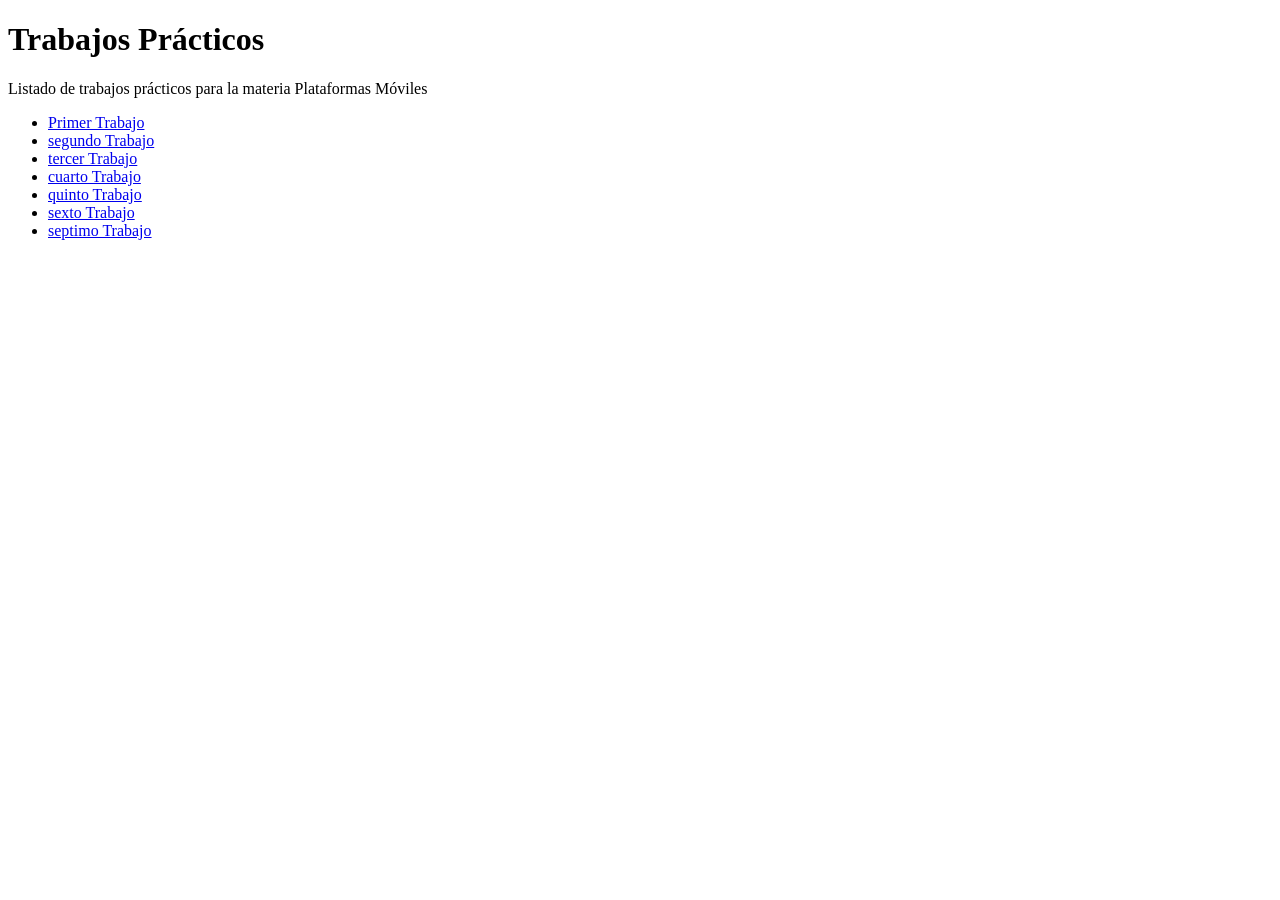
<file: index.html>
<!DOCTYPE html>
<html>
   <head>
      <title>Hola Mundo!</title>
   </head>
   <body>
     <h1>Trabajos Prácticos</h1>
     <p>Listado de trabajos prácticos para la materia Plataformas Móviles</p>
     <ul>
               <li><a href="tp-1/">Primer Trabajo</a></li>
               <li><a href="tp-2/">segundo Trabajo</a></li>
               <li><a href="tp-3/">tercer Trabajo</a></li>
               <li><a href="tp-4/">cuarto Trabajo</a></li>
               <li><a href="tp-5/">quinto Trabajo</a></li>
               <li><a href="tp-6/">sexto Trabajo</a></li>
            <li><a href="tp-7/">septimo Trabajo</a></li></ul>
   </body>
</html>
</file>
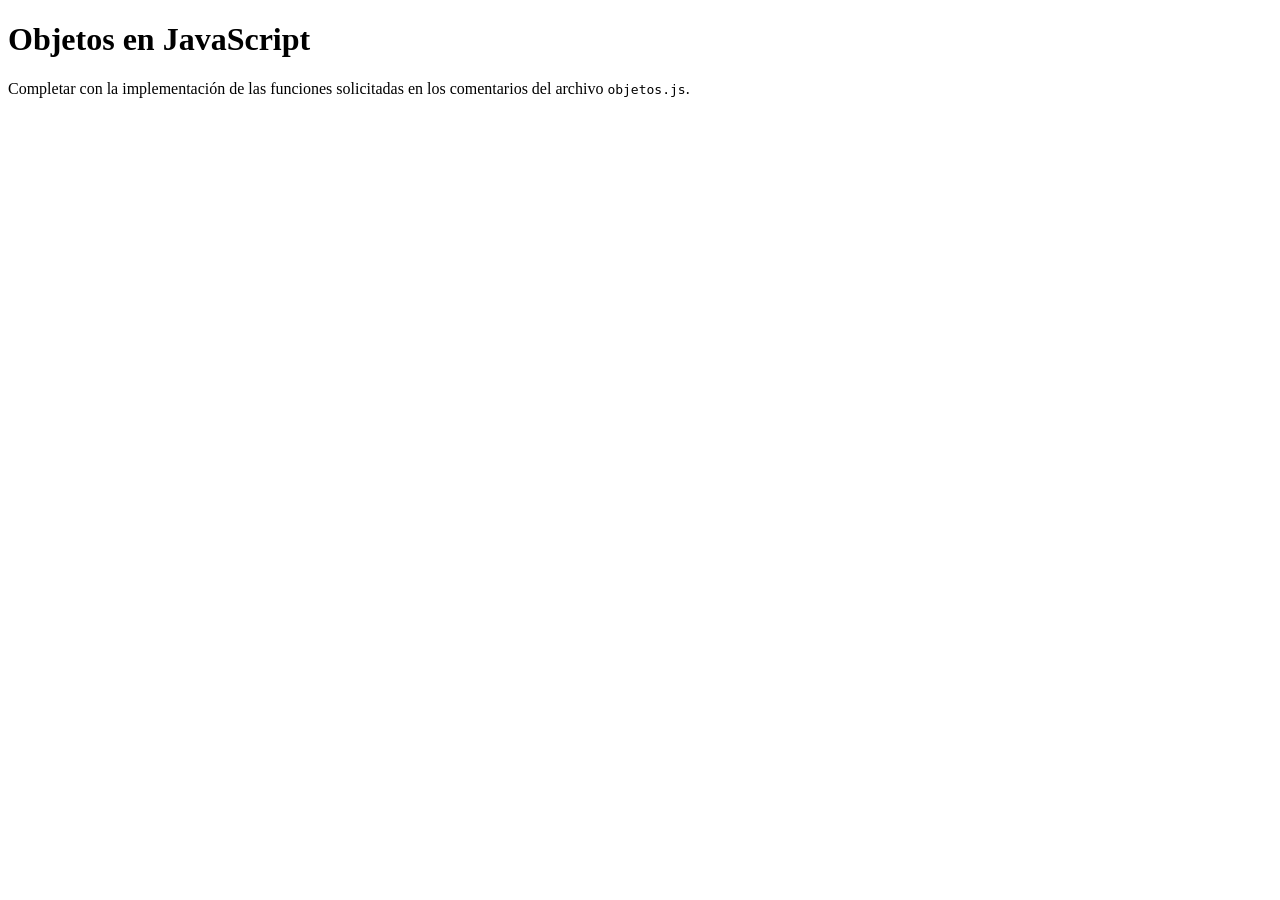
<file: tp-10/index.html>
<!DOCTYPE html>
<html>
<head>
    <meta charset="utf-8">
    <meta name="viewport" content="width=device-width, initial-scale=1">
    <title>Objetos en JavaScript</title>
</head>
<body>
    <h1>Objetos en JavaScript</h1>
    <p>Completar con la implementación de las funciones solicitadas en los comentarios del archivo <code>objetos.js</code>.</p>
    <script src="objetos.js"></script>
</body>
</html>
</file>
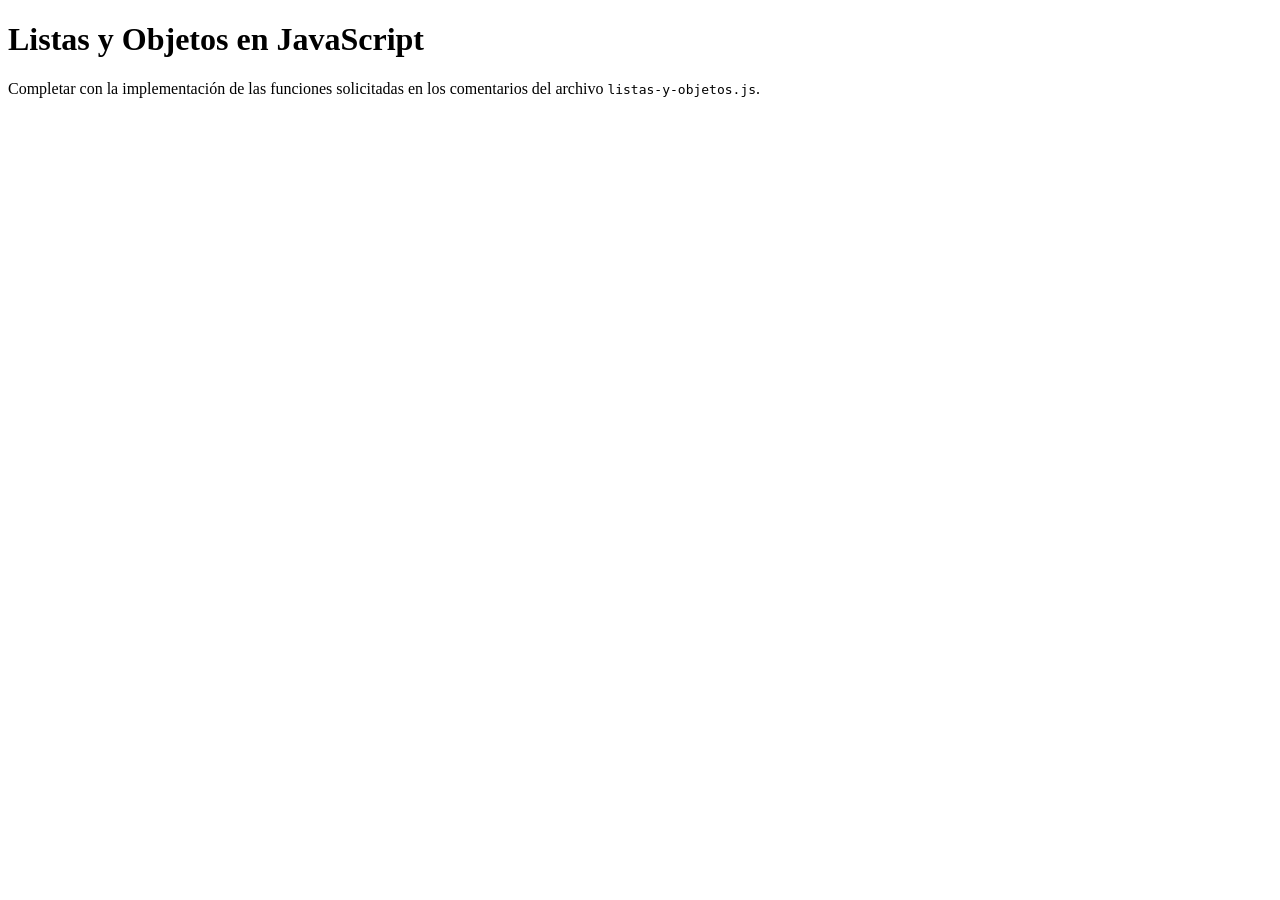
<file: tp-11/index.html>
<!DOCTYPE html>
<html>
<head>
    <meta charset="utf-8">
    <meta name="viewport" content="width=device-width, initial-scale=1">
    <title>Listas y Objetos en JavaScript</title>
</head>
<body>
    <h1>Listas y Objetos en JavaScript</h1>
    <p>Completar con la implementación de las funciones solicitadas en los comentarios del archivo <code>listas-y-objetos.js</code>.</p>
    <script src="listas-y-objetos.js"></script>
</body>
</html>
</file>
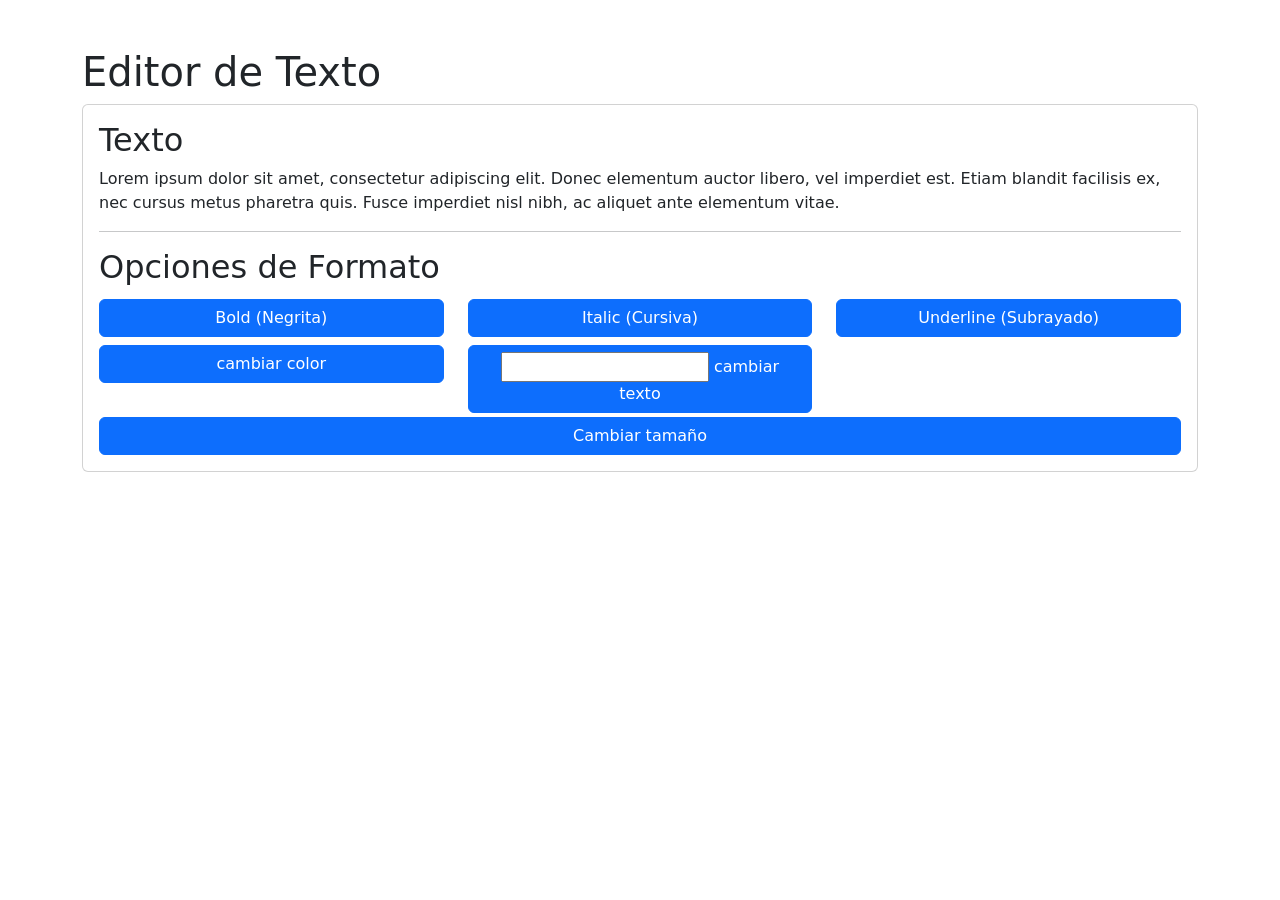
<file: tp-12/index.html>
<!DOCTYPE html>
<html>

<head>
    <meta charset="utf-8">
    <meta name="viewport" content="width=device-width, initial-scale=1">
    <title>Editor de Texto - DOM y JavaScript</title>
    <link href="https://cdn.jsdelivr.net/npm/bootstrap@5.3.6/dist/css/bootstrap.min.css" rel="stylesheet"
        integrity="sha384-4Q6Gf2aSP4eDXB8Miphtr37CMZZQ5oXLH2yaXMJ2w8e2ZtHTl7GptT4jmndRuHDT" crossorigin="anonymous">
</head>

<body>
    <div class="container my-1 my-sm-2 my-md-4 my-lg-5">
        <h1>Editor de Texto</h1>
        <div class="card">
            <div class="card-body">
                <h2>Texto</h2>

                <p class="texto" id="texto">Lorem ipsum dolor sit amet, consectetur adipiscing elit. Donec elementum
                    auctor libero, vel imperdiet est. Etiam blandit facilisis ex, nec cursus metus pharetra quis. Fusce
                    imperdiet nisl nibh, ac aliquet ante elementum vitae.</p>

                <hr class="hr">

                <h2>Opciones de Formato</h2>
                <div class="row">
                    <div class="col-12 col-md-4 my-1">
                        <button id="btn-negrita" class="btn d-block w-100 btn-primary" data-formato="negrita">
                            Bold (Negrita)
                        </button>
                    </div>
                    <div class="col-12 col-md-4 my-1">
                        <button id="btn-cursiva" class="btn d-block w-100 btn-primary" data-formato="cursiva">
                            Italic (Cursiva)
                        </button>
                    </div>
                    <div class="col-12 col-md-4 my-1">
                        <button id="btn-Subrayado" class="btn d-block w-100 btn-primary" data-formato="subrayado">
                            Underline (Subrayado)
                        </button>
                    </div>
                    <div class="col-12 col-md-4 my-1">
                        <button id="btn-cambiar-color" class="btn d-block w-100 btn-primary" data-formato="color">
                            cambiar color
                        </button>
                    </div>
                    <div class="col-12 col-md-4 my-1">

                        <button id="cambiar-texto" class="btn d-block w-100 btn-primary" data-formato="cambiar">
                            <input id="nuevoTexto" type="text">
                            cambiar texto
                        </button>
                    </div>
                    <div>
                        <button id="btn-tamaño" class="btn d-block w-100 btn-primary" data-formato="tamaño">
                            Cambiar tamaño
                        </button>
                    </div>
                </div>
            </div>
        </div>
    </div>

    <script src="https://cdn.jsdelivr.net/npm/bootstrap@5.3.6/dist/js/bootstrap.bundle.min.js"
        integrity="sha384-j1CDi7MgGQ12Z7Qab0qlWQ/Qqz24Gc6BM0thvEMVjHnfYGF0rmFCozFSxQBxwHKO"
        crossorigin="anonymous"></script>
    <script type="text/javascript">
        /**
         * funcionNegrita()
         * Esta función se ejecuta cuando el usuario selecciona la opción Bold (negrita).
         */
        function funcionNegrita() {
            let texto = document.querySelector('#texto');
            texto.style.fontWeight = 'bold';
            let boton = document.querySelector('#btn-negrita');
            boton.style.backgroundColor = 'green';
        }

        /**
         * funcionCursiva()
         * Esta función se ejecuta cuando el usuario selecciona la opción Italic (cursiva).
         */
        function funcionCursiva() {
            let texto = document.querySelector('#texto');
            texto.style.fontStyle = 'italic';
            let boton = document.querySelector('#btn-cursiva');
            boton.style.backgroundColor = 'brown';
        }

        /**
         * funcionSubrayado()
         * Esta función se ejecuta cuando el usuario selecciona la opción Underline (subrayado).
         */
        function funcionSubrayado() {
            let texto = document.querySelector('#texto');
            texto.style.textDecoration = 'underline';
            let boton = document.querySelector('#btn-Subrayado');
            boton.style.backgroundColor = 'yellow';
        }
        function funcionCambiarColor() {
            let texto = document.querySelector('#texto');
            texto.style.color = 'red';
            let boton = document.querySelector('#btn-cambiar-color');
            boton.style.backgroundColor = 'black';
        }
        function funcioncambiarTexto() {
            let texto = document.querySelector('#texto');
            let nuevoTexto = document.querySelector('#nuevoTexto');
            texto.innerText = nuevoTexto.value;
        }
        function funcionTamaño() {
            let texto = document.querySelector('#texto');
            texto.style.fontSize = '30px';
        }

        function handlerBoton(e) {
            // Obtiene el valor del atributo "data-formato" del botón que disparó el evento
            const funcionBoton = e.target.dataset.formato;
            switch (funcionBoton) {
                case 'negrita':
                    funcionNegrita();
                    break;
                case 'cursiva':
                    funcionCursiva();
                    break;
                case 'subrayado':
                    funcionSubrayado();
                    break;
                case 'color':
                    funcionCambiarColor();
                    break;
                case 'cambiar':
                    funcioncambiarTexto();
                    break;
                case 'tamaño':
                    funcionTamaño();
                    break;
            }
        }
        document.querySelectorAll('button.btn').forEach(e => e.addEventListener('click', handlerBoton));
    </script>
</body>

</html>
</file>
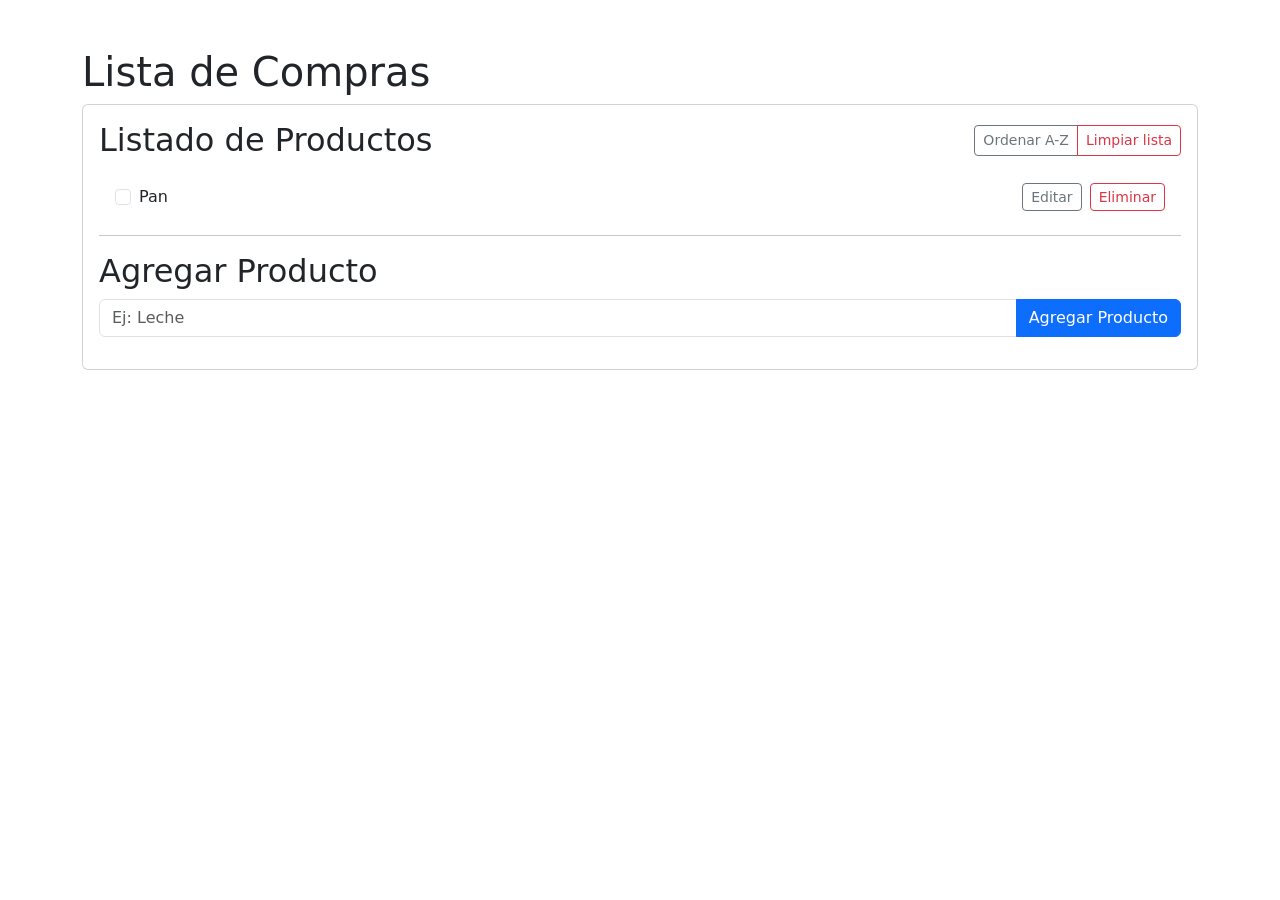
<file: tp-13/index.html>
<!DOCTYPE html>
<html>
<head>
    <meta charset="utf-8">
    <meta name="viewport" content="width=device-width, initial-scale=1">
    <title>Lista de Compras - DOM y JavaScript</title>
    <link href="https://cdn.jsdelivr.net/npm/bootstrap@5.3.6/dist/css/bootstrap.min.css" rel="stylesheet" integrity="sha384-4Q6Gf2aSP4eDXB8Miphtr37CMZZQ5oXLH2yaXMJ2w8e2ZtHTl7GptT4jmndRuHDT" crossorigin="anonymous">
    <style>
        .producto-comprado {
            text-decoration: line-through;
            color: #6c757d;
        }
        #lista-productos li {
            transition: background-color .15s ease-in-out;
        }
        .btn-icono {
            padding: 0.15rem 0.5rem;
        }
    </style>
</head>
<body>
    <div class="container my-1 my-sm-2 my-md-4 my-lg-5">
        <h1>Lista de Compras</h1>
        <div class="card">
            <div class="card-body">
                <div class="d-flex justify-content-between align-items-center flex-wrap gap-2">
                    <h2 class="mb-0">Listado de Productos</h2>
                    <div class="btn-group">
                        <button type="button" id="btn-ordenar" class="btn btn-outline-secondary btn-sm">
                            Ordenar A-Z
                        </button>
                        <button type="button" id="btn-limpiar" class="btn btn-outline-danger btn-sm">
                            Limpiar lista
                        </button>
                    </div>
                </div>

                <ul id="lista-productos" class="list-group list-group-flush mt-3">
                    <!-- Los productos se agregan dinámicamente acá -->
                </ul>

                <p id="mensaje-vacio" class="text-muted fst-italic mt-3 mb-0">
                    No hay productos en la lista todavía.
                </p>

                <hr class="hr">

                <h2>Agregar Producto</h2>
                <form id="form-producto">
                    <div class="input-group mb-3">
                        <input type="text" class="form-control" aria-label="Nombre del Producto" placeholder="Ej: Leche" required>
                        <button class="btn btn-primary" type="submit">Agregar Producto</button>
                    </div>
                </form>
            </div>
        </div>
    </div>

    <script src="https://cdn.jsdelivr.net/npm/bootstrap@5.3.6/dist/js/bootstrap.bundle.min.js" integrity="sha384-j1CDi7MgGQ12Z7Qab0qlWQ/Qqz24Gc6BM0thvEMVjHnfYGF0rmFCozFSxQBxwHKO" crossorigin="anonymous"></script>
    <script type="text/javascript">
        const CLAVE_STORAGE = 'lista-compras-productos';

        const listaProductosEl = document.getElementById('lista-productos');
        const mensajeVacioEl = document.getElementById('mensaje-vacio');

        // Estado en memoria: array de objetos { id, nombre, comprado }
        let productos = [];

        /**
         * Genera un id único simple para cada producto.
         */
        function generarId() {
            return Date.now().toString(36) + Math.random().toString(36).slice(2, 7);
        }

        /**
         * Guarda el array "productos" en localStorage.
         */
        function guardarEnStorage() {
            localStorage.setItem(CLAVE_STORAGE, JSON.stringify(productos));
        }

        /**
         * Lee el array de productos desde localStorage (si existe).
         */
        function cargarDeStorage() {
            const datos = localStorage.getItem(CLAVE_STORAGE);
            if (!datos) return [];
            try {
                const parseado = JSON.parse(datos);
                return Array.isArray(parseado) ? parseado : [];
            } catch (error) {
                console.error('No se pudo leer la lista guardada:', error);
                return [];
            }
        }

        /**
         * Muestra u oculta el mensaje de "lista vacía" según corresponda.
         */
        function actualizarMensajeVacio() {
            mensajeVacioEl.classList.toggle('d-none', productos.length > 0);
        }

        /**
         * Crea el elemento <li> correspondiente a un producto y lo devuelve.
         */
        function crearElementoProducto(producto) {
            const li = document.createElement('li');
            li.className = 'list-group-item d-flex align-items-center gap-2';
            li.dataset.id = producto.id;

            // Checkbox "comprado"
            const checkbox = document.createElement('input');
            checkbox.type = 'checkbox';
            checkbox.className = 'form-check-input mt-0 flex-shrink-0';
            checkbox.checked = producto.comprado;
            checkbox.setAttribute('aria-label', `Marcar ${producto.nombre} como comprado`);
            checkbox.addEventListener('change', () => alternarComprado(producto.id));

            // Texto del producto
            const span = document.createElement('span');
            span.className = 'flex-grow-1 texto-producto';
            span.textContent = producto.nombre;
            if (producto.comprado) {
                span.classList.add('producto-comprado');
            }

            // Botón editar
            const btnEditar = document.createElement('button');
            btnEditar.type = 'button';
            btnEditar.className = 'btn btn-sm btn-outline-secondary btn-icono';
            btnEditar.textContent = 'Editar';
            btnEditar.addEventListener('click', () => editarProducto(producto.id, li));

            // Botón eliminar
            const btnEliminar = document.createElement('button');
            btnEliminar.type = 'button';
            btnEliminar.className = 'btn btn-sm btn-outline-danger btn-icono';
            btnEliminar.textContent = 'Eliminar';
            btnEliminar.addEventListener('click', () => eliminarProducto(producto.id));

            li.append(checkbox, span, btnEditar, btnEliminar);
            return li;
        }

        /**
         * Vuelve a dibujar toda la lista en el DOM a partir del array "productos".
         */
        function renderizarLista() {
            listaProductosEl.innerHTML = '';
            productos.forEach((producto) => {
                listaProductosEl.appendChild(crearElementoProducto(producto));
            });
            actualizarMensajeVacio();
        }

        /**
         * agregarProducto()
         * esta función se va a llamar cuando el usuario envía el formulario con el nombre del producto para agregar.
         */
        function agregarProducto(nombreProducto) {
            const nombre = nombreProducto.trim();
            if (!nombre) return;

            const nuevoProducto = {
                id: generarId(),
                nombre: nombre,
                comprado: false
            };

            productos.push(nuevoProducto);
            guardarEnStorage();
            renderizarLista();
        }

        /**
         * Elimina un producto individual según su id.
         */
        function eliminarProducto(id) {
            productos = productos.filter((producto) => producto.id !== id);
            guardarEnStorage();
            renderizarLista();
        }

        /**
         * Marca/desmarca un producto como comprado.
         */
        function alternarComprado(id) {
            const producto = productos.find((producto) => producto.id === id);
            if (!producto) return;
            producto.comprado = !producto.comprado;
            guardarEnStorage();
            renderizarLista();
        }

        /**
         * Habilita la edición del nombre de un producto: reemplaza el texto
         * por un input y permite confirmar con Enter/blur o cancelar con Escape.
         */
        function editarProducto(id, li) {
            const producto = productos.find((producto) => producto.id === id);
            if (!producto) return;

            const span = li.querySelector('.texto-producto');
            const inputEdicion = document.createElement('input');
            inputEdicion.type = 'text';
            inputEdicion.className = 'form-control form-control-sm flex-grow-1';
            inputEdicion.value = producto.nombre;

            span.replaceWith(inputEdicion);
            inputEdicion.focus();
            inputEdicion.select();

            let confirmado = false;

            function confirmarEdicion() {
                if (confirmado) return;
                confirmado = true;
                const nuevoNombre = inputEdicion.value.trim();
                producto.nombre = nuevoNombre || producto.nombre;
                guardarEnStorage();
                renderizarLista();
            }

            inputEdicion.addEventListener('blur', confirmarEdicion);
            inputEdicion.addEventListener('keydown', (evento) => {
                if (evento.key === 'Enter') {
                    evento.preventDefault();
                    confirmarEdicion();
                } else if (evento.key === 'Escape') {
                    confirmado = true;
                    renderizarLista();
                }
            });
        }

        /**
         * Ordena la lista de productos alfabéticamente (A-Z).
         */
        function ordenarProductos() {
            productos.sort((a, b) => a.nombre.localeCompare(b.nombre, 'es', { sensitivity: 'base' }));
            guardarEnStorage();
            renderizarLista();
        }

        /**
         * Borra todos los productos de la lista.
         */
        function limpiarLista() {
            if (productos.length === 0) return;
            const confirmar = confirm('¿Seguro que querés borrar todos los productos de la lista?');
            if (!confirmar) return;
            productos = [];
            guardarEnStorage();
            renderizarLista();
        }

        function handlerFormulario(evento) {
            evento.preventDefault();
            const input = evento.target.querySelector('input');
            const nombreProducto = input.value;
            input.value = "";
            agregarProducto(nombreProducto);
            input.focus();
        }

        document.getElementById('form-producto').addEventListener('submit', handlerFormulario);
        document.getElementById('btn-ordenar').addEventListener('click', ordenarProductos);
        document.getElementById('btn-limpiar').addEventListener('click', limpiarLista);

        // Inicialización: cargar productos guardados (o el "Pan" inicial si no hay nada guardado)
        productos = cargarDeStorage();
        if (productos.length === 0) {
            productos = [{ id: generarId(), nombre: 'Pan', comprado: false }];
            guardarEnStorage();
        }
        renderizarLista();
    </script>
</body>
</html>
</file>
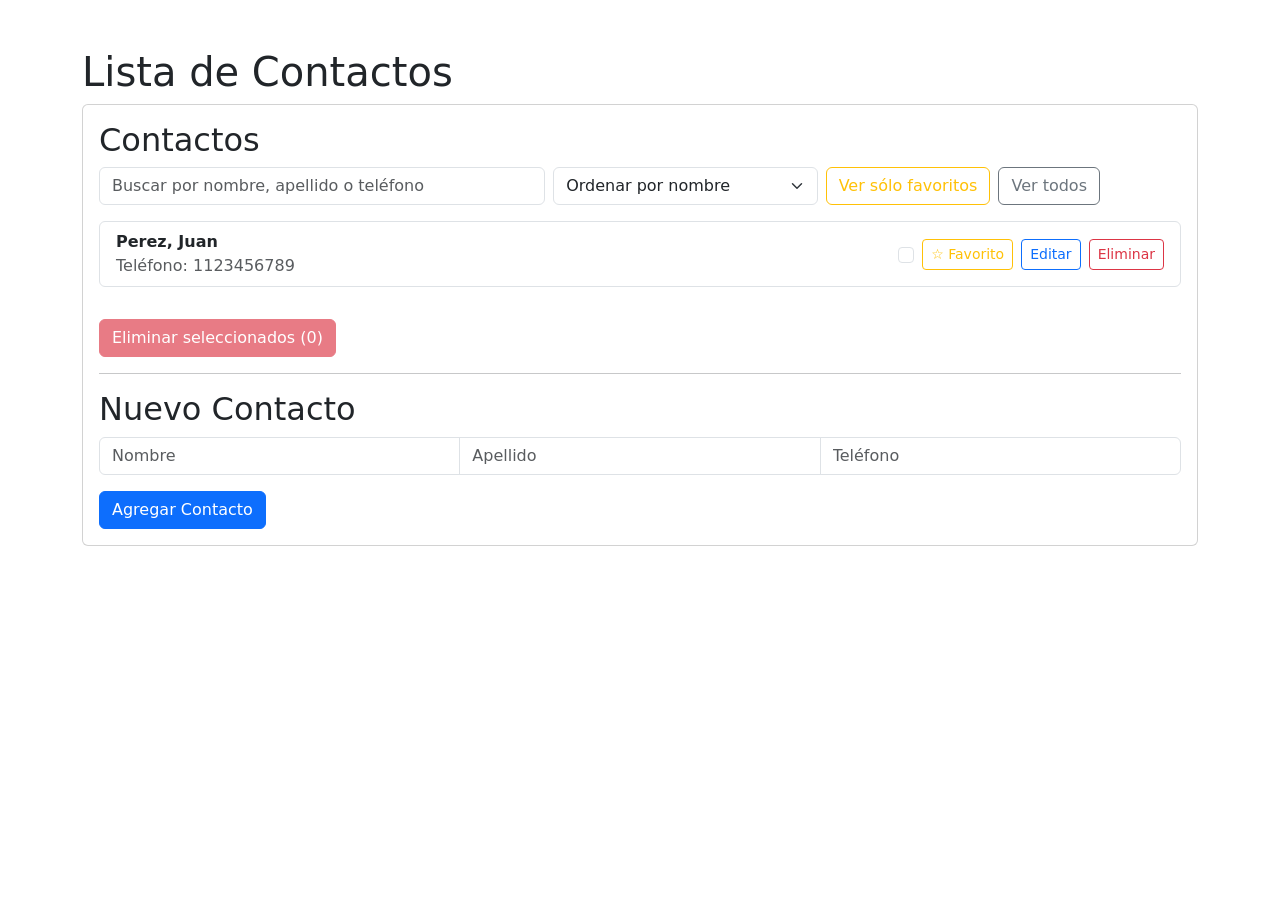
<file: tp-14/index.html>
<!DOCTYPE html>
<html>
<head>
    <meta charset="utf-8">
    <meta name="viewport" content="width=device-width, initial-scale=1">
    <title>Lista de Contactos - DOM y JavaScript</title>
    <link href="https://cdn.jsdelivr.net/npm/bootstrap@5.3.6/dist/css/bootstrap.min.css" rel="stylesheet" integrity="sha384-4Q6Gf2aSP4eDXB8Miphtr37CMZZQ5oXLH2yaXMJ2w8e2ZtHTl7GptT4jmndRuHDT" crossorigin="anonymous">
</head>
<body>
    <div class="container my-1 my-sm-2 my-md-4 my-lg-5">
        <h1>Lista de Contactos</h1>

        <div class="card">
            <div class="card-body">
                <h2>Contactos</h2>

                <div class="row g-2 mb-3">
                    <div class="col-md-5">
                        <input type="text" class="form-control" id="input-busqueda"
                               placeholder="Buscar por nombre, apellido o teléfono">
                    </div>

                    <div class="col-md-3">
                        <select class="form-select" id="select-orden">
                            <option value="nombre">Ordenar por nombre</option>
                            <option value="apellido">Ordenar por apellido</option>
                        </select>
                    </div>

                    <div class="col-md-4 d-flex flex-wrap gap-2 align-items-start">
                        <button type="button" class="btn btn-outline-warning" id="btn-favoritos">
                            Ver sólo favoritos
                        </button>
                        <button type="button" class="btn btn-outline-secondary" id="btn-todos">
                            Ver todos
                        </button>
                    </div>
                </div>

                <ul id="lista-contactos" class="list-group mb-3"></ul>

                <hr class="hr">

                <h2>Nuevo Contacto</h2>

                <form id="form-producto">
                    <div class="input-group mb-3">
                        <input type="text" class="form-control" name="nombre" id="input-nombre"
                               placeholder="Nombre" aria-label="Nombre" required>

                        <input type="text" class="form-control" name="apellido" id="input-apellido"
                               placeholder="Apellido" aria-label="Apellido" required>

                        <input type="tel" class="form-control" name="telefono" id="input-telefono"
                               placeholder="Teléfono" aria-label="Teléfono" required>
                    </div>

                    <button class="btn btn-primary" type="submit">Agregar Contacto</button>
                </form>
            </div>
        </div>
    </div>

    <script src="https://cdn.jsdelivr.net/npm/bootstrap@5.3.6/dist/js/bootstrap.bundle.min.js"
            integrity="sha384-j1CDi7MgGQ12Z7Qab0qlWQ/Qqz24Gc6BM0thvEMVjHnfYGF0rmFCozFSxQBxwHKO"
            crossorigin="anonymous"></script>

    <script type="text/javascript">
        let contactos = [
            {
                nombre: 'Juan',
                apellido: 'Perez',
                telefono: '1123456789',
                favorito: false,
            },
        ];

        let ordenActual = 'nombre';
        let mostrarFavoritos = false;
        let textoBusqueda = '';
        let contactoEditando = null;

        /**
         * agregarContacto()
         * Agrega un nuevo contacto a la lista.
         */
        function agregarContacto(nombre, apellido, telefono) {
            contactos.push({
                nombre: nombre.trim(),
                apellido: apellido.trim(),
                telefono: telefono.trim(),
                favorito: false,
            });

            mostrarListado();
        }

        /**
         * mostrarListado()
         * Muestra los contactos ordenados y aplicando los filtros seleccionados.
         */
        function mostrarListado() {
            const lista = document.querySelector('#lista-contactos');
            lista.innerHTML = '';

            let contactosMostrar = contactos.filter(function(contacto) {
                const texto = (
                    contacto.nombre + ' ' +
                    contacto.apellido + ' ' +
                    contacto.telefono
                ).toLowerCase();

                const coincideBusqueda = texto.includes(textoBusqueda.toLowerCase());
                const coincideFavorito = !mostrarFavoritos || contacto.favorito;

                return coincideBusqueda && coincideFavorito;
            });

            contactosMostrar.sort(function(a, b) {
                const valorA = a[ordenActual].toLowerCase();
                const valorB = b[ordenActual].toLowerCase();

                return valorA.localeCompare(valorB);
            });

            if (contactosMostrar.length === 0) {
                const mensaje = document.createElement('li');
                mensaje.className = 'list-group-item text-muted';
                mensaje.textContent = 'No se encontraron contactos.';
                lista.appendChild(mensaje);
                return;
            }

            contactosMostrar.forEach(function(contacto) {
                const indice = contactos.indexOf(contacto);

                const item = document.createElement('li');
                item.className = 'list-group-item';

                const contenedor = document.createElement('div');
                contenedor.className = 'd-flex flex-column flex-md-row justify-content-between align-items-md-center gap-2';

                const datos = document.createElement('div');

                const nombreCompleto = document.createElement('strong');
                nombreCompleto.textContent = contacto.apellido + ', ' + contacto.nombre;

                const telefono = document.createElement('div');
                telefono.className = 'text-muted';
                telefono.textContent = 'Teléfono: ' + contacto.telefono;

                datos.appendChild(nombreCompleto);
                datos.appendChild(telefono);

                const botones = document.createElement('div');
                botones.className = 'd-flex gap-2 flex-wrap';

                const btnFavorito = document.createElement('button');
                btnFavorito.type = 'button';
                btnFavorito.className = contacto.favorito
                    ? 'btn btn-warning btn-sm'
                    : 'btn btn-outline-warning btn-sm';
                btnFavorito.textContent = contacto.favorito ? '★ Favorito' : '☆ Favorito';

                btnFavorito.addEventListener('click', function() {
                    contactos[indice].favorito = !contactos[indice].favorito;
                    mostrarListado();
                });

                const btnEditar = document.createElement('button');
                btnEditar.type = 'button';
                btnEditar.className = 'btn btn-outline-primary btn-sm';
                btnEditar.textContent = 'Editar';

                btnEditar.addEventListener('click', function() {
                    editarContacto(indice);
                });

                const btnEliminar = document.createElement('button');
                btnEliminar.type = 'button';
                btnEliminar.className = 'btn btn-outline-danger btn-sm';
                btnEliminar.textContent = 'Eliminar';

                btnEliminar.addEventListener('click', function() {
                    eliminarContacto(indice);
                });

                const check = document.createElement('input');
                check.type = 'checkbox';
                check.className = 'form-check-input mt-2';
                check.title = 'Seleccionar contacto para eliminar';

                check.addEventListener('change', function() {
                    contacto.seleccionado = check.checked;
                    actualizarBotonEliminarSeleccionados();
                });

                botones.appendChild(check);
                botones.appendChild(btnFavorito);
                botones.appendChild(btnEditar);
                botones.appendChild(btnEliminar);

                contenedor.appendChild(datos);
                contenedor.appendChild(botones);

                item.appendChild(contenedor);
                lista.appendChild(item);
            });

            actualizarBotonEliminarSeleccionados();
        }

        /**
         * editarContacto()
         * Carga los datos del contacto seleccionado en el formulario.
         */
        function editarContacto(indice) {
            const contacto = contactos[indice];

            document.querySelector('#input-nombre').value = contacto.nombre;
            document.querySelector('#input-apellido').value = contacto.apellido;
            document.querySelector('#input-telefono').value = contacto.telefono;

            contactoEditando = indice;

            document.querySelector('#form-producto button[type="submit"]').textContent = 'Guardar cambios';

            window.scrollTo({
                top: document.querySelector('#form-producto').offsetTop,
                behavior: 'smooth'
            });
        }

        /**
         * eliminarContacto()
         * Elimina un contacto individualmente.
         */
        function eliminarContacto(indice) {
            contactos.splice(indice, 1);
            mostrarListado();
        }

        /**
         * eliminarSeleccionados()
         * Elimina todos los contactos que hayan sido seleccionados.
         */
        function eliminarSeleccionados() {
            contactos = contactos.filter(function(contacto) {
                return !contacto.seleccionado;
            });

            mostrarListado();
        }

        function actualizarBotonEliminarSeleccionados() {
            let seleccionados = contactos.filter(function(contacto) {
                return contacto.seleccionado;
            }).length;

            const boton = document.querySelector('#btn-eliminar-seleccionados');

            if (boton) {
                boton.textContent = 'Eliminar seleccionados (' + seleccionados + ')';
                boton.disabled = seleccionados === 0;
            }
        }

        function handlerFormulario(e) {
            e.preventDefault();

            const inputNombre = e.target.querySelector('#input-nombre');
            const inputApellido = e.target.querySelector('#input-apellido');
            const inputTelefono = e.target.querySelector('#input-telefono');

            const nombre = inputNombre.value;
            const apellido = inputApellido.value;
            const telefono = inputTelefono.value;

            if (nombre.trim() === '' || apellido.trim() === '' || telefono.trim() === '') {
                return;
            }

            if (contactoEditando === null) {
                agregarContacto(nombre, apellido, telefono);
            } else {
                contactos[contactoEditando].nombre = nombre.trim();
                contactos[contactoEditando].apellido = apellido.trim();
                contactos[contactoEditando].telefono = telefono.trim();

                contactoEditando = null;
                e.target.querySelector('button[type="submit"]').textContent = 'Agregar Contacto';

                mostrarListado();
            }

            inputNombre.value = '';
            inputApellido.value = '';
            inputTelefono.value = '';
        }

        document.querySelector('#form-producto').addEventListener('submit', handlerFormulario);

        document.querySelector('#select-orden').addEventListener('change', function(e) {
            ordenActual = e.target.value;
            mostrarListado();
        });

        document.querySelector('#input-busqueda').addEventListener('input', function(e) {
            textoBusqueda = e.target.value;
            mostrarListado();
        });

        document.querySelector('#btn-favoritos').addEventListener('click', function() {
            mostrarFavoritos = true;
            mostrarListado();
        });

        document.querySelector('#btn-todos').addEventListener('click', function() {
            mostrarFavoritos = false;
            mostrarListado();
        });

        const btnEliminarSeleccionados = document.createElement('button');
        btnEliminarSeleccionados.type = 'button';
        btnEliminarSeleccionados.id = 'btn-eliminar-seleccionados';
        btnEliminarSeleccionados.className = 'btn btn-danger mt-3';
        btnEliminarSeleccionados.textContent = 'Eliminar seleccionados (0)';
        btnEliminarSeleccionados.disabled = true;

        btnEliminarSeleccionados.addEventListener('click', eliminarSeleccionados);

        document.querySelector('#lista-contactos').after(btnEliminarSeleccionados);

        mostrarListado();
    </script>
</body>
</html>
</file>
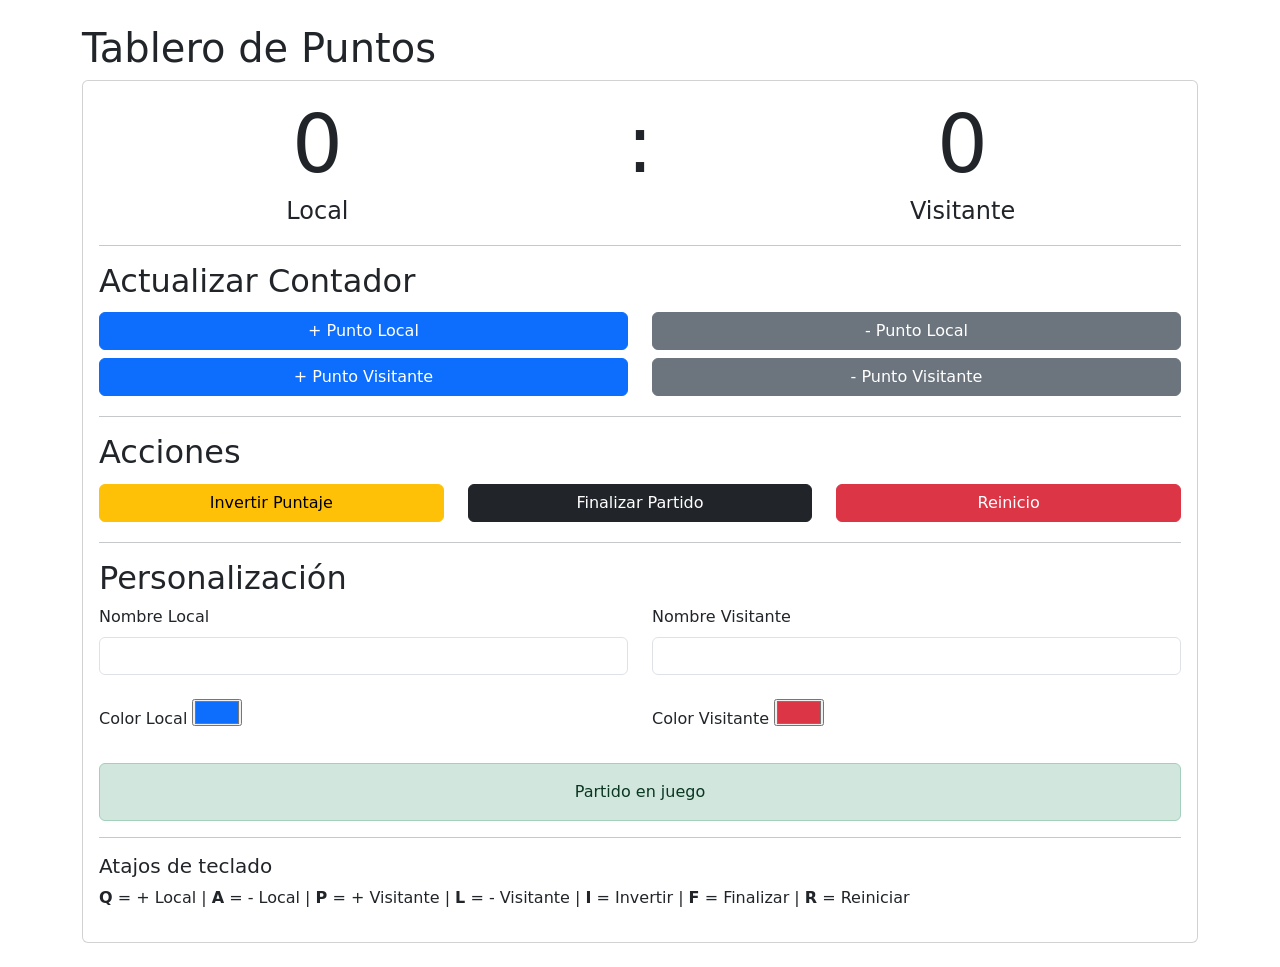
<file: tp-15/index.html>
<!DOCTYPE html>
<html>
<head>
    <meta charset="utf-8">
    <meta name="viewport" content="width=device-width, initial-scale=1">

    <title>Tablero de Puntos - DOM y JavaScript</title>

    <link href="https://cdn.jsdelivr.net/npm/bootstrap@5.3.6/dist/css/bootstrap.min.css"
          rel="stylesheet">
</head>

<body>

    <div class="container my-4">

        <h1>Tablero de Puntos</h1>

        <div class="card">
            <div class="card-body">

                <!-- TABLERO -->

                <div class="row text-center">

                    <div class="col-5">

                        <span id="puntajeLocal"
                              class="display-1">
                            0
                        </span>

                        <p id="nombreLocal"
                           class="m-0 fs-4">
                            Local
                        </p>

                    </div>


                    <div class="col-2">

                        <span class="display-1">
                            :
                        </span>

                    </div>


                    <div class="col-5">

                        <span id="puntajeVisitante"
                              class="display-1">
                            0
                        </span>

                        <p id="nombreVisitante"
                           class="m-0 fs-4">
                            Visitante
                        </p>

                    </div>

                </div>


                <hr>


                <!-- BOTONES -->

                <h2>Actualizar Contador</h2>

                <div class="row">

                    <div class="col-12 col-sm-6 my-1">

                        <button
                            onclick="sumarLocal()"
                            class="btn btn-primary d-block w-100">

                            + Punto Local

                        </button>

                    </div>


                    <div class="col-12 col-sm-6 my-1">

                        <button
                            onclick="restarLocal()"
                            class="btn btn-secondary d-block w-100">

                            - Punto Local

                        </button>

                    </div>


                    <div class="col-12 col-sm-6 my-1">

                        <button
                            onclick="sumarVisitante()"
                            class="btn btn-primary d-block w-100">

                            + Punto Visitante

                        </button>

                    </div>


                    <div class="col-12 col-sm-6 my-1">

                        <button
                            onclick="restarVisitante()"
                            class="btn btn-secondary d-block w-100">

                            - Punto Visitante

                        </button>

                    </div>

                </div>


                <hr>


                <!-- ACCIONES -->

                <h2>Acciones</h2>

                <div class="row">

                    <div class="col-12 col-sm-4 my-1">

                        <button
                            onclick="invertirPuntaje()"
                            id="btnInvertir"
                            class="btn btn-warning d-block w-100">

                            Invertir Puntaje

                        </button>

                    </div>


                    <div class="col-12 col-sm-4 my-1">

                        <button
                            onclick="finalizarPartido()"
                            id="btnFinalizar"
                            class="btn btn-dark d-block w-100">

                            Finalizar Partido

                        </button>

                    </div>


                    <div class="col-12 col-sm-4 my-1">

                        <button
                            onclick="reiniciar()"
                            class="btn btn-danger d-block w-100">

                            Reinicio

                        </button>

                    </div>

                </div>


                <hr>


                <!-- CAMBIAR NOMBRES -->

                <h2>Personalización</h2>

                <div class="row">

                    <div class="col-md-6">

                        <label class="form-label">
                            Nombre Local
                        </label>

                        <input
                            id="inputLocal"
                            type="text"
                            class="form-control"
                            oninput="cambiarNombreLocal()">

                    </div>


                    <div class="col-md-6">

                        <label class="form-label">
                            Nombre Visitante
                        </label>

                        <input
                            id="inputVisitante"
                            type="text"
                            class="form-control"
                            oninput="cambiarNombreVisitante()">

                    </div>

                </div>


                <br>


                <!-- COLORES -->

                <div class="row">

                    <div class="col-md-6">

                        <label class="form-label">
                            Color Local
                        </label>

                        <input
                            id="colorLocal"
                            type="color"
                            value="#0d6efd"
                            onchange="cambiarColorLocal()">

                    </div>


                    <div class="col-md-6">

                        <label class="form-label">
                            Color Visitante
                        </label>

                        <input
                            id="colorVisitante"
                            type="color"
                            value="#dc3545"
                            onchange="cambiarColorVisitante()">

                    </div>

                </div>


                <div
                    id="estado"
                    class="alert alert-success text-center mt-4">

                    Partido en juego

                </div>


                <hr>


                <!-- ATAJOS -->

                <h5>Atajos de teclado</h5>

                <p>

                    <strong>Q</strong> = + Local |

                    <strong>A</strong> = - Local |

                    <strong>P</strong> = + Visitante |

                    <strong>L</strong> = - Visitante |

                    <strong>I</strong> = Invertir |

                    <strong>F</strong> = Finalizar |

                    <strong>R</strong> = Reiniciar

                </p>

            </div>
        </div>

    </div>


    <script>

        // VARIABLES

        let puntosLocal = 0;
        let puntosVisitante = 0;

        let partidoFinalizado = false;


        // ELEMENTOS DEL HTML

        let puntajeLocal =
            document.getElementById("puntajeLocal");

        let puntajeVisitante =
            document.getElementById("puntajeVisitante");

        let nombreLocal =
            document.getElementById("nombreLocal");

        let nombreVisitante =
            document.getElementById("nombreVisitante");

        let estado =
            document.getElementById("estado");

        let btnInvertir =
            document.getElementById("btnInvertir");


        // =========================
        // ACTUALIZAR TABLERO
        // =========================

        function actualizarTablero() {

            puntajeLocal.textContent = puntosLocal;

            puntajeVisitante.textContent = puntosVisitante;

        }


        // =========================
        // SUMAR LOCAL
        // =========================

        function sumarLocal() {

            if (partidoFinalizado == false) {

                puntosLocal++;

                actualizarTablero();

            }

        }


        // =========================
        // RESTAR LOCAL
        // =========================

        function restarLocal() {

            if (partidoFinalizado == false &&
                puntosLocal > 0) {

                puntosLocal--;

                actualizarTablero();

            }

        }


        // =========================
        // SUMAR VISITANTE
        // =========================

        function sumarVisitante() {

            if (partidoFinalizado == false) {

                puntosVisitante++;

                actualizarTablero();

            }

        }


        // =========================
        // RESTAR VISITANTE
        // =========================

        function restarVisitante() {

            if (partidoFinalizado == false &&
                puntosVisitante > 0) {

                puntosVisitante--;

                actualizarTablero();

            }

        }


        // =========================
        // INVERTIR PUNTAJE
        // =========================

        function invertirPuntaje() {

            if (partidoFinalizado == false) {

                let auxiliar = puntosLocal;

                puntosLocal = puntosVisitante;

                puntosVisitante = auxiliar;

                actualizarTablero();

            }

        }


        // =========================
        // FINALIZAR PARTIDO
        // =========================

        function finalizarPartido() {

            partidoFinalizado = true;

            btnInvertir.disabled = true;

            estado.textContent =
                "Partido finalizado";

            estado.className =
                "alert alert-danger text-center mt-4";

        }


        // =========================
        // REINICIAR
        // =========================

        function reiniciar() {

            puntosLocal = 0;

            puntosVisitante = 0;

            partidoFinalizado = false;

            actualizarTablero();

            btnInvertir.disabled = false;

            estado.textContent =
                "Partido en juego";

            estado.className =
                "alert alert-success text-center mt-4";

        }


        // =========================
        // CAMBIAR NOMBRE LOCAL
        // =========================

        function cambiarNombreLocal() {

            let input =
                document.getElementById("inputLocal");

            if (input.value != "") {

                nombreLocal.textContent =
                    input.value;

            } else {

                nombreLocal.textContent =
                    "Local";

            }

        }


        // =========================
        // CAMBIAR NOMBRE VISITANTE
        // =========================

        function cambiarNombreVisitante() {

            let input =
                document.getElementById("inputVisitante");

            if (input.value != "") {

                nombreVisitante.textContent =
                    input.value;

            } else {

                nombreVisitante.textContent =
                    "Visitante";

            }

        }


        // =========================
        // CAMBIAR COLOR LOCAL
        // =========================

        function cambiarColorLocal() {

            let color =
                document.getElementById("colorLocal");

            puntajeLocal.style.color =
                color.value;

            nombreLocal.style.color =
                color.value;

        }


        // =========================
        // CAMBIAR COLOR VISITANTE
        // =========================

        function cambiarColorVisitante() {

            let color =
                document.getElementById("colorVisitante");

            puntajeVisitante.style.color =
                color.value;

            nombreVisitante.style.color =
                color.value;

        }


        // =========================
        // ATAJOS DE TECLADO
        // =========================

        document.addEventListener("keydown", function(evento) {

            if (evento.target.tagName == "INPUT") {
                return;
            }


            let tecla = evento.key.toLowerCase();


            if (tecla == "q") {
                sumarLocal();
            }


            if (tecla == "a") {
                restarLocal();
            }


            if (tecla == "p") {
                sumarVisitante();
            }


            if (tecla == "l") {
                restarVisitante();
            }


            if (tecla == "i") {
                invertirPuntaje();
            }


            if (tecla == "f") {
                finalizarPartido();
            }


            if (tecla == "r") {
                reiniciar();
            }

        });

    </script>


    <script
        src="https://cdn.jsdelivr.net/npm/bootstrap@5.3.6/dist/js/bootstrap.bundle.min.js">
    </script>

</body>
</html>
</file>
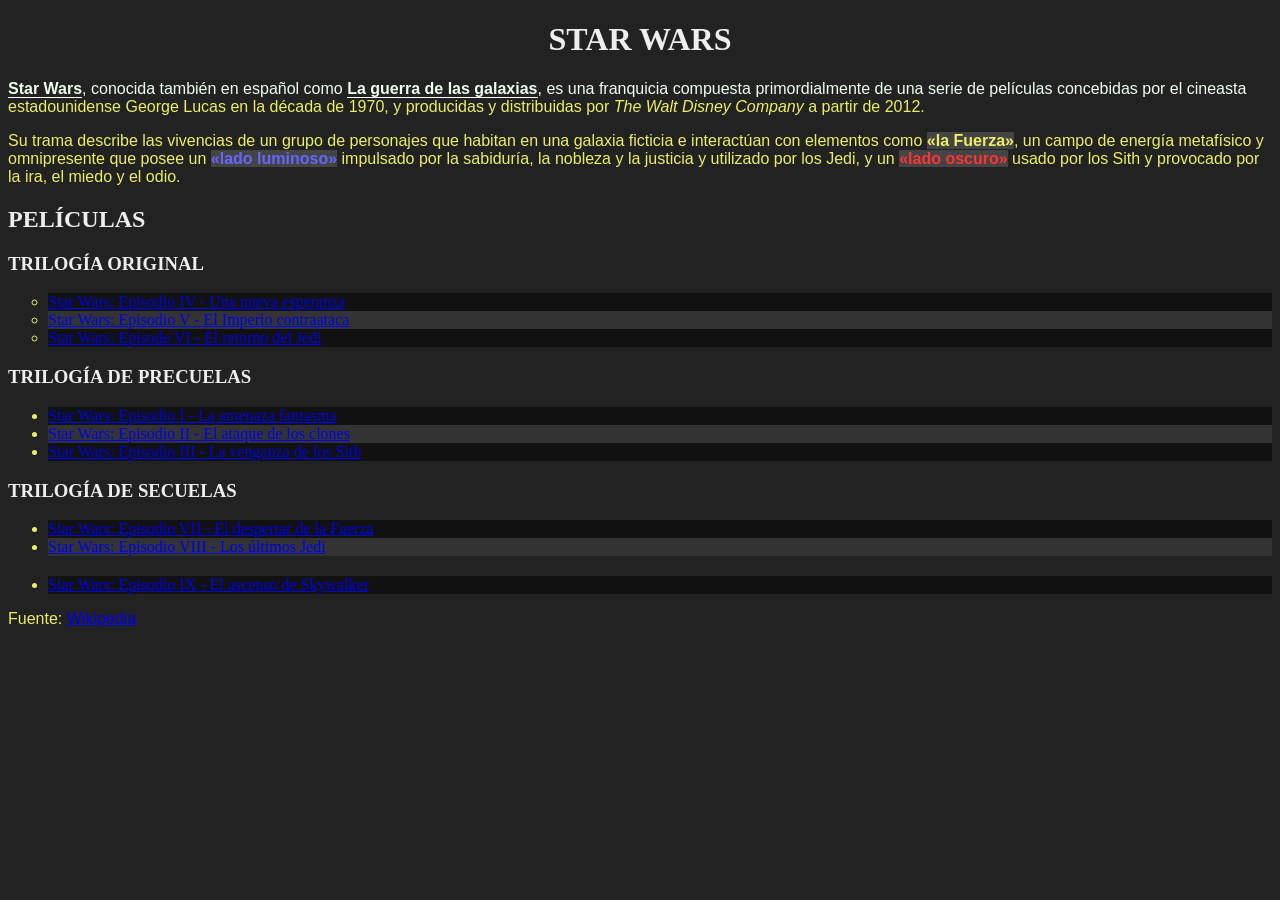
<file: tp-2/index.html>
<!DOCTYPE html>
<html lang="es">
<head>
    <meta charset="UTF-8">
    <meta name="viewport" content="width=device-width, initial-scale=1.0">
    <title>TP2 - Selectores CSS</title>
    <link rel="stylesheet" href="style.css">
</head>
<body>
    <h1>Star Wars</h1>
    <p><strong>Star Wars</strong>, conocida también en español como <strong>La guerra de las galaxias</strong>, es una franquicia compuesta primordialmente de una serie de películas concebidas por el cineasta estadounidense George Lucas en la década de 1970, y producidas y distribuidas por <a>The Walt Disney Company</a> a partir de 2012.</p>
    <p>Su trama describe las vivencias de un grupo de personajes que habitan en una galaxia ficticia e interactúan con elementos como <span class="the-force">«la Fuerza»</span>, un campo de energía metafísico y omnipresente que posee un <span class="the-force light-side">«lado luminoso»</span> impulsado por la sabiduría, la nobleza y la justicia y utilizado por los Jedi, y un <span class="the-force dark-side">«lado oscuro»</span> usado por los Sith y provocado por la ira, el miedo y el odio.</p>
    <h2>Películas</h2>
    <h3>Trilogía Original</h3>
    <ul id="og-trilogy" class="movies-list">
        <li><a href="https://es.wikipedia.org/wiki/Star_Wars:_Episodio_IV_-_Una_nueva_esperanza">Star Wars: Episodio IV - Una nueva esperanza</a></li>
        <li><a href="https://es.wikipedia.org/wiki/Star_Wars:_Episodio_V_-_El_Imperio_contraataca">Star Wars: Episodio V - El Imperio contraataca</a></li>
        <li><a href="https://es.wikipedia.org/wiki/Star_Wars:_Episode_VI_-_Return_of_the_Jedi">Star Wars: Episode VI - El retorno del Jedi</a></li>
    </ul>
    <h3>Trilogía de precuelas</h3>
    <ul class="movies-list">
        <li><a href="https://es.wikipedia.org/wiki/Star_Wars:_Episodio_I_-_La_amenaza_fantasma">Star Wars: Episodio I - La amenaza fantasma</a></li>
        <li><a href="https://es.wikipedia.org/wiki/Star_Wars:_Episodio_II_-_El_ataque_de_los_clones">Star Wars: Episodio II - El ataque de los clones</a></li>
        <li><a href="https://es.wikipedia.org/wiki/Star_Wars:_Episodio_III_-_La_venganza_de_los_Sith">Star Wars: Episodio III - La venganza de los Sith</a></li>
    </ul>
    <h3>Trilogía de secuelas</h3>
    <ul class="movies-list">
        <li><a href="https://es.wikipedia.org/wiki/Star_Wars:_Episodio_VII_-_El_despertar_de_la_Fuerza">Star Wars: Episodio VII - El despertar de la Fuerza</a></li>
        <li><a href="https://es.wikipedia.org/wiki/Star_Wars:_Episodio_VIII_-_Los_últimos_Jedi">Star Wars: Episodio VIII - Los últimos Jedi</a></li>
        <li><a href="https://es.wikipedia.org/wiki/Star_Wars:_Episodio_IX_-_El_ascenso_de_Skywalker">Star Wars: Episodio IX - El ascenso de Skywalker</a></li>
    </ul>
    <p>Fuente: <a href="https://es.wikipedia.org/wiki/Star_Wars">Wikipedia</a></p>
</body>
</html>
</file>
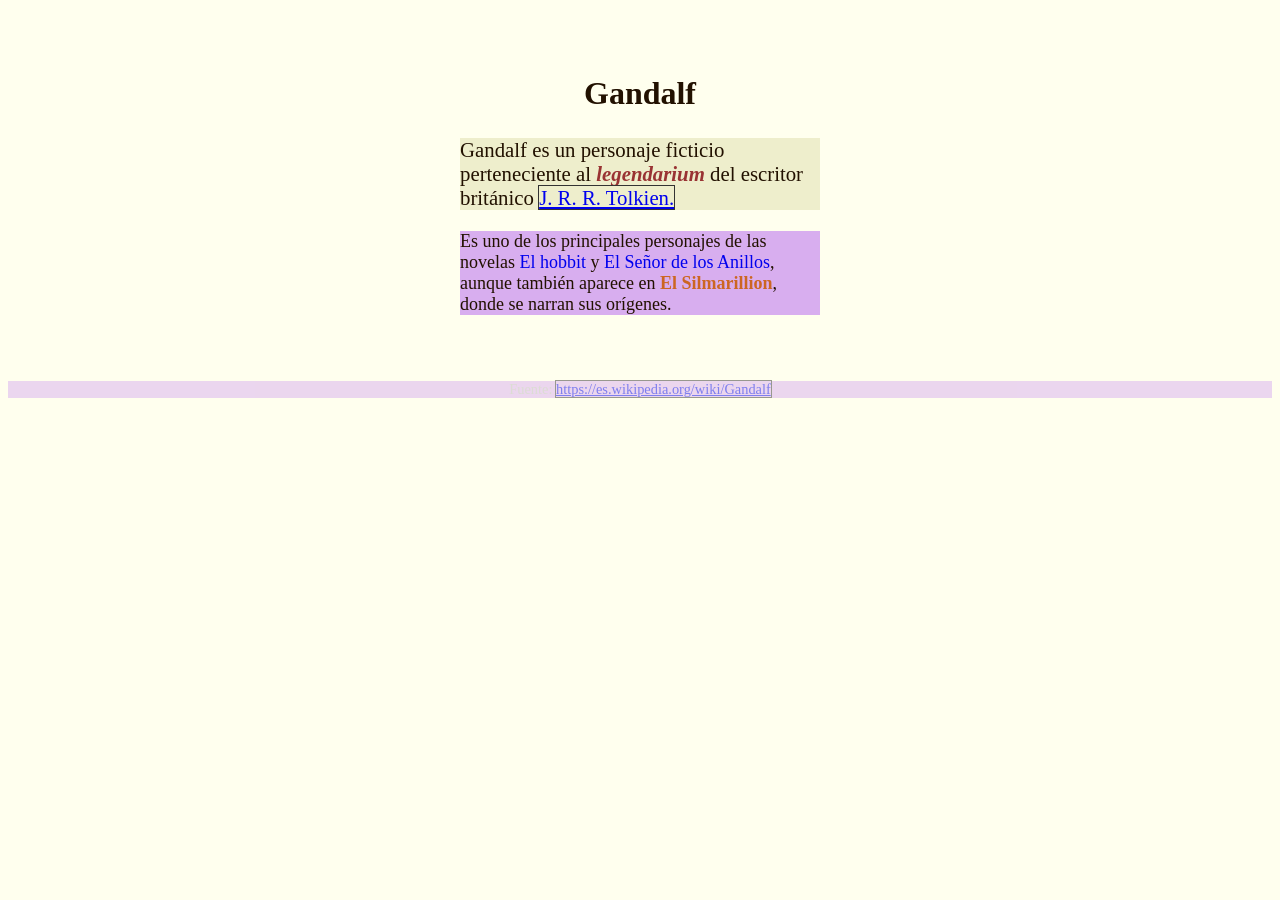
<file: tp-3/index.html>
<!DOCTYPE html>
<html lang="es">

<head>
    <meta charset="utf-8">
    <meta name="viewport" content="width=device-width, initial-scale=1">
    <title>TP3 - Especificidad CSS</title>
    <link rel="stylesheet" type="text/css" href="style.css">
    <style type="text/css">
        body {
            font-size: 18px;
            background-color: #ffe;
            color: #210;
        }

        #contenedor {
            max-width: 40ch;
            margin: 2rem auto;
            padding: 1rem;
        }

        h1 {
            font-size: 2rem;
            text-align: left;
        }

        p {
            font-family: sans-serif;
        }

        #primer-parrafo {
            font-size: 1.3rem;
            background-color: #eec;
        }

        p.importante em {
            font-weight: bold;
            color: #144;
        }

        p.novelas a {
            outline: none;
            text-decoration: none;
        }

        p.novelas a:hover {
            text-decoration: underline;
            background-color: #ccd;
        }

        body p.fuente.parrafo {
            color: #bbb !important;
            font-size: 0.9rem;
            opacity: 50%;
            text-align: center;
        }
    </style>
</head>

<body>
    <article id="contenedor">
        <h1 class="titulo">Gandalf</h1>

        <p id="primer-parrafo" class="importante parrafo">
            Gandalf es un personaje ficticio perteneciente al <em>legendarium</em> del escritor británico <a
                href="https://es.wikipedia.org/wiki/J._R._R._Tolkien">J. R. R. Tolkien.</a>
        </p>

        <p class="novelas parrafo">
            Es uno de los principales personajes de las novelas <a href="https://es.wikipedia.org/wiki/El_hobbit">El
                hobbit</a> y <a href="https://es.wikipedia.org/wiki/El_Señor_de_los_Anillos">El Señor de los
                Anillos</a>, aunque también aparece en <span class="complicado" style="color: #622">El
                Silmarillion</span>, donde se narran sus orígenes.
        </p>
    </article>

    <p class="fuente parrafo">
        Fuente: <a href="https://es.wikipedia.org/wiki/Gandalf">https://es.wikipedia.org/wiki/Gandalf</a>
    </p>
</body>

</html>
</file>
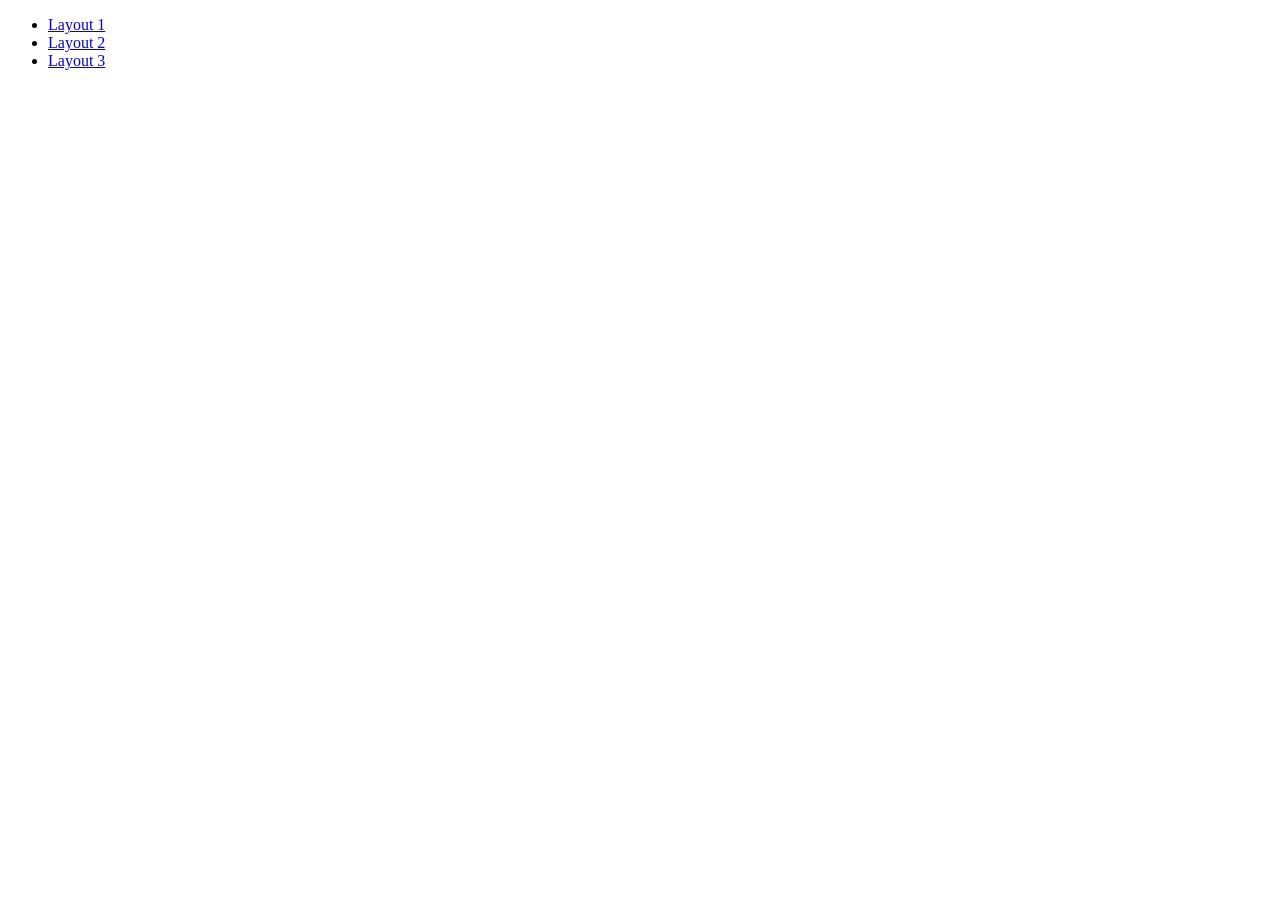
<file: tp-6/index.html>
<!DOCTYPE html>
<html lang="es">

<head>
    <meta charset="UTF-8">
    <meta http-equiv="X-UA-Compatible" content="IE=edge">
    <meta name="viewport" content="width=device-width, initial-scale=1.0">
    <title>Layout N</title>
<body>
    <ul>
        <li>
            <a href="layout-1.html">Layout 1</a>
        </li>
        <li>
            <a href="layout-2.html">Layout 2</a>
        </li>
        <li>
            <a href="layout-3.html">Layout 3</a>
        </li>
    </ul>
</body>

</html>
</file>
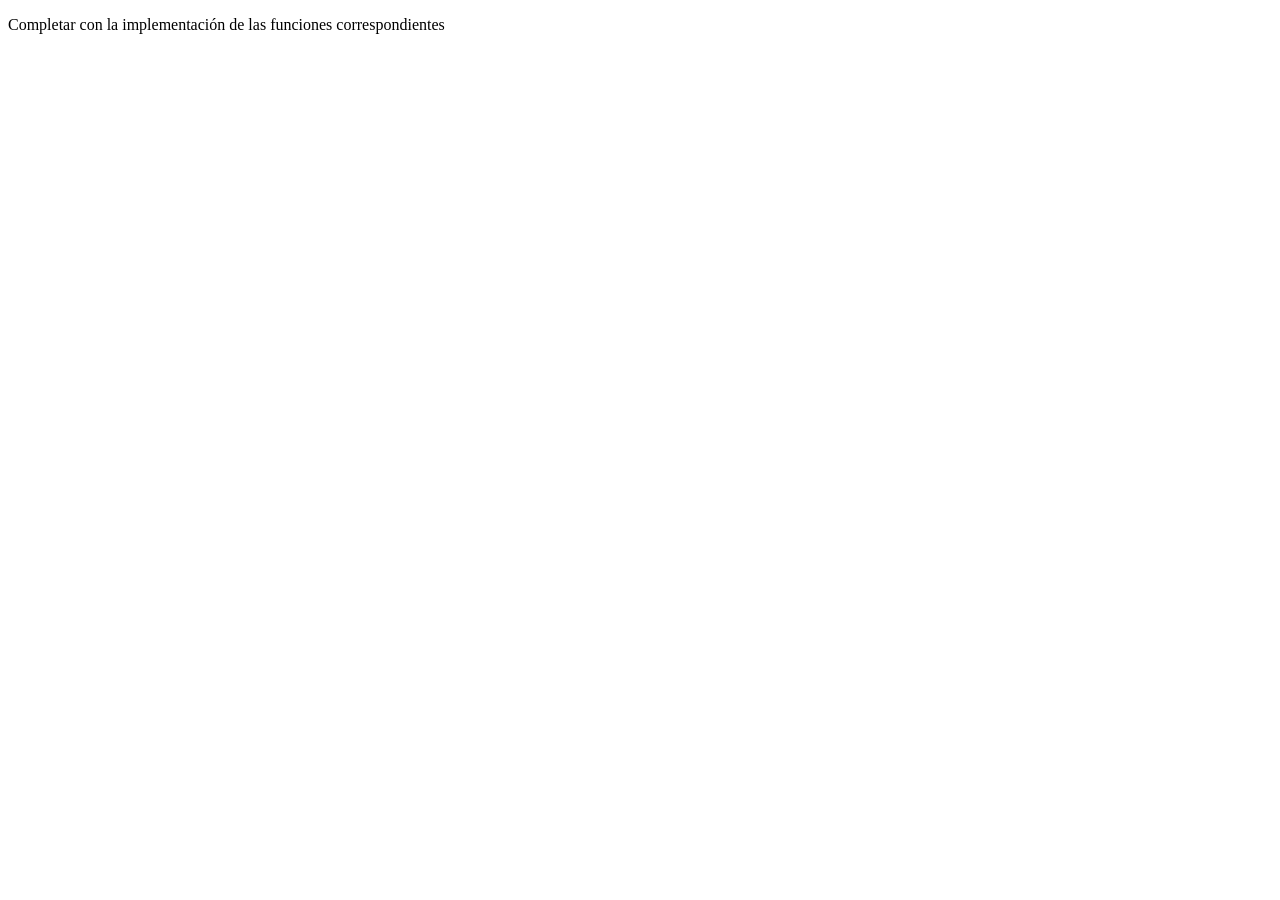
<file: tp-8/index.html>
<!DOCTYPE html>
<html>
<head>
	<meta charset="utf-8">
	<meta name="viewport" content="width=device-width, initial-scale=1">
	<title>TP-7: Funciones en JavaScript</title>
</head>
<body>
<p>Completar con la implementación de las funciones correspondientes</p>
<script type="text/javascript">
// Numeros

// 1- Implementar una función "suma" que retorne la suma de 2 numeros
// ejemplo: suma(2,3) retorna 5
function suma(num1, num2) {
 return num1 + num2;
}

console.log("Resultados de suma():")
console.log(suma(2,3)); // 5
console.log(suma(4,4)); // 8
console.log(suma(-10,10)); // 0


// 2- Implementar una función "elevarAlCubo" que eleve al cubo un numero
// ejemplo: elevarAlCubo(3) retorna 27
let elevarAlCubo = function(num) {
return num * num * num;
}

console.log("Resultados de elevarAlCubo():");
console.log(elevarAlCubo(3));  // 27
console.log(elevarAlCubo(99)); // 970299

// 3- Implementar una función "restoDivisionEntera" para devolver el resto de una división entera entre un dividendo y un divisor
// ejemplo: restoDivisionEntera(3,2) retorna 1
let restoDivisionEntera = (dividendo, divisor) => {
    return dividendo % divisor;
}

console.log("Resultados de restoDivisionEntera():");
console.log(restoDivisionEntera(1,3)); // 1
console.log(restoDivisionEntera(2,3)); // 2
console.log(restoDivisionEntera(3,3)); // 0
console.log(restoDivisionEntera(4,3)); // 1

// 4- Implementar una función "numeroPi" para devolver el numero PI
// ejemplo: numeroPi() retorna 3,14...
function numeroPi(num) {
   return Math.PI; 
}
console.log("Resultado de numeroPi():")
console.log(numeroPi())


// 5- Implementar una función "numeroRandom" para devolver un número random (aleatorio)
// ejemplo: numeroRandom() retorna 0,123...
function numeroRandom(num) {
return Math.random(num);
}
console.log("Resultados de numeroRandom():")
console.log(numeroRandom())
console.log(numeroRandom())
console.log(numeroRandom())

// 6- Implementar una función "numeroRandomDesdeHasta" para devolver un número random entre 2 valores recibidos como parámetros
// ejemplo: numeroRandomDesdeHasta(1,6) retorna 3
function numeroRandomDesdeHasta(desde, hasta) {
    return Math.floor(Math.random() * (hasta - desde + 1)) + desde;
}
console.log("Resultados de numeroRandomDesdeHasta():")
console.log(numeroRandomDesdeHasta(1,6))
console.log(numeroRandomDesdeHasta(2,5))
console.log(numeroRandomDesdeHasta(3,4))


// 7- Implementar una función "esPar" que reciba un número como parámetro y devuelva verdadero si el número es par, o falso si es impar
// ejemplo: esPar(4) retorna true, esPar(5) retorna false
function esPar(numero) {
    return numero % 2 === 0
}
console.log("Resultados de esPar():")
console.log(esPar(4)); // true
console.log(esPar(5)); // false
console.log(esPar(0)); // true
console.log(esPar(-2)); // true


// 8- Implementar una función "esPositivo" que reciba un número y devuelva true si el número es positivo, o false si es negativo o cero
// ejemplo: esPositivo(4) retorna true, esPositivo(-3) retorna false
function esPositivo(numero) {
    if (numero > 0 ) {
        return true;
    }else{
        return false;
    }
    }
console.log("Resultados de esPositivo():")
console.log(esPositivo(4)); // true
console.log(esPositivo(-3)); // false
console.log(esPositivo(0)); // false

// 9- Implementar una función "clasificarNumero" que reciba un número y retorne un mensaje indicando si el número es par o impar, y si es positivo o negativo
// ejemplo: clasificarNumero(4) retorna "El número 4 es par y positivo."
// ejemplo: clasificarNumero(-3) retorna "El número -3 es impar y negativo."
function clasificarNumero(numero) {
    if (numero % 2 === 0 && numero > 0) {
        return "El número " + numero + " es par y positivo.";
    } else if (numero % 2 !== 0 && numero > 0) {
        return "El número " + numero + " es impar y positivo.";
    } else if (numero % 2 === 0 && numero <= 0) {
        return "El número " + numero + " es par y no positivo.";
    } else {
        return "El número " + numero + " es impar y negativo.";
    }
}
console.log("Resultados de clasificarNumero():");
console.log(clasificarNumero(4));   // "El número 4 es par y positivo."
console.log(clasificarNumero(-3));  // "El número -3 es impar y negativo."
console.log(clasificarNumero(0));   // "El número 0 es par y no positivo."


// Cadenas de Caracteres

// 10- Implementar una función "transformarMayuscula" que transforme a mayúscula la cadena de caracteres recibida como parámetro
// ejemplo: transformarMayuscula("Plataformas Móviles") retorna "PLATAFORMAS MÓVILES"
function transformarMayuscula(texto){
    return  texto.toUpperCase(transformarMayuscula);
}
console.log("Resultados de transformarMayuscula():")
console.log(transformarMayuscula("Plataformas Móviles"))
console.log(transformarMayuscula("hola mundo"))
console.log(transformarMayuscula("abc"))


// 11- Implementar una función "primeraLetra" que nos devuelva la inicial de la cadena de caracteres recibida como parámetro
// ejemplo: primeraLetra("Plataformas") retorna "P"
function primeraLetra(cadena){
    return cadena.charAt(0);
}
console.log("Resultados de primeraLetra():")
console.log(primeraLetra("Plataformas Móviles"))
console.log(primeraLetra("hola mundo"))
console.log(primeraLetra("abc"))


// 12- Implementar una función "sinPrimeraLetra" que nos devuelva la cadena de caracteres recibida como parámetro sin la primera letra
// ejemplo: sinPrimeraLetra("Plataformas") retorna "lataformas"
function sinPrimeraLetra(cadena){
    return cadena.slice(1);
}
console.log("Resultados de sinPrimeraLetra():")
console.log(sinPrimeraLetra("Plataformas Móviles"))
console.log(sinPrimeraLetra("hola mundo"))
console.log(sinPrimeraLetra("abc"))


// 13- Implementar una función "primeraLetraMayuscula" que devuelve la cadena de caracteres recibida, pero  con su primera letra en mayúscula
// ejemplo: primeraLetraMayuscula("plataformas") retorna "Plataformas"
function primeraLetraMayuscula(cadena){
    return cadena.charAt(0).toUpperCase() + cadena.slice(1);
}
console.log("Resultados de primeraLetraMayuscula():")
console.log(primeraLetraMayuscula("plataformas móviles"))
console.log(primeraLetraMayuscula("hola mundo"))
console.log(primeraLetraMayuscula("abc"))


// 14- Implementar una función "terminaCon" que devuelve verdadero o falso si la palabra termina con la terminación recibida
// ejemplo: terminaCon("plataformas", "mas") retorna true
function terminaCon(palabra, terminacion){
    return palabra.endsWith(terminacion);
}
console.log("Resultados de terminaCon():")
console.log(terminaCon("hola", "a")); // true
console.log(terminaCon("hola", "o")); // false
console.log(terminaCon("plataformas", "mas")); // true
console.log(terminaCon("plataformas", "más")); // false

// 15- Implementar una función "palabraInvertida" que devuelva la palabra invertida
// ejemplo: palabraInvertida("hola") retorna "aloh";
function palabraInvertida(palabra) {
    let invertido = "";

    for (let i = palabra.length - 1; i >= 0; i--) {
        invertido = invertido + palabra[i];
    }

    return invertido;
}

console.log("Resultados de palabraInvertida():");
console.log(palabraInvertida("plataformas móviles"));
console.log(palabraInvertida("hola mundo"));
console.log(palabraInvertida("abc"));

</script>
</body>
</html>
</file>
<file: tp-2/style.css>
body {
    background-color: #222;
    color: #ee6;
}

h1, h2, h3 {
    color: #eee;
    text-transform: uppercase;
}

h1 {
    text-align: center;
}

h1:hover {
    color: #f90;
}

p {
    font-family: sans-serif;
}

p:first-of-type::first-line {
    color: #efe;
}

strong {
    border-bottom: 1px solid white;
}

.the-force {
    background-color: #444;
    font-weight: bold;
}

.light-side {
    color: #66f;
}

.dark-side {
    color: #f33;
}

#og-trilogy {
    list-style-type: circle;
}


ul.movies-list:nth-of-type(2) {
    padding-left: 40px;
}


ul.movies-list:nth-of-type(3) li:last-child {
    margin-top: 20px;
}

a:visited {
    color: gray;
}

a:not([href]) {
    font-style: italic;
}

.movies-list li:nth-child(odd) {
    background-color: #111;
}

.movies-list li:nth-child(even) {
    background-color: #333;
}
</file>
<file: tp-3/style.css>
.titulo {text-align: center;}
body p {font-family:serif;}
#primer-parrafo{background-color: #CEE;}
#primer-parrafo em {color: #933;}
body a{outline: 1px solid #333;}
body p.fuente.parrafo{opacity: 100%;}
p:not([id]){background-color: rgba(190, 120, 240, 0.6);}
html body p.fuente.parrafo{color:#000 ;}
.complicado{ font-weight: bold;
    color:  #c62 !important;}
</file>
